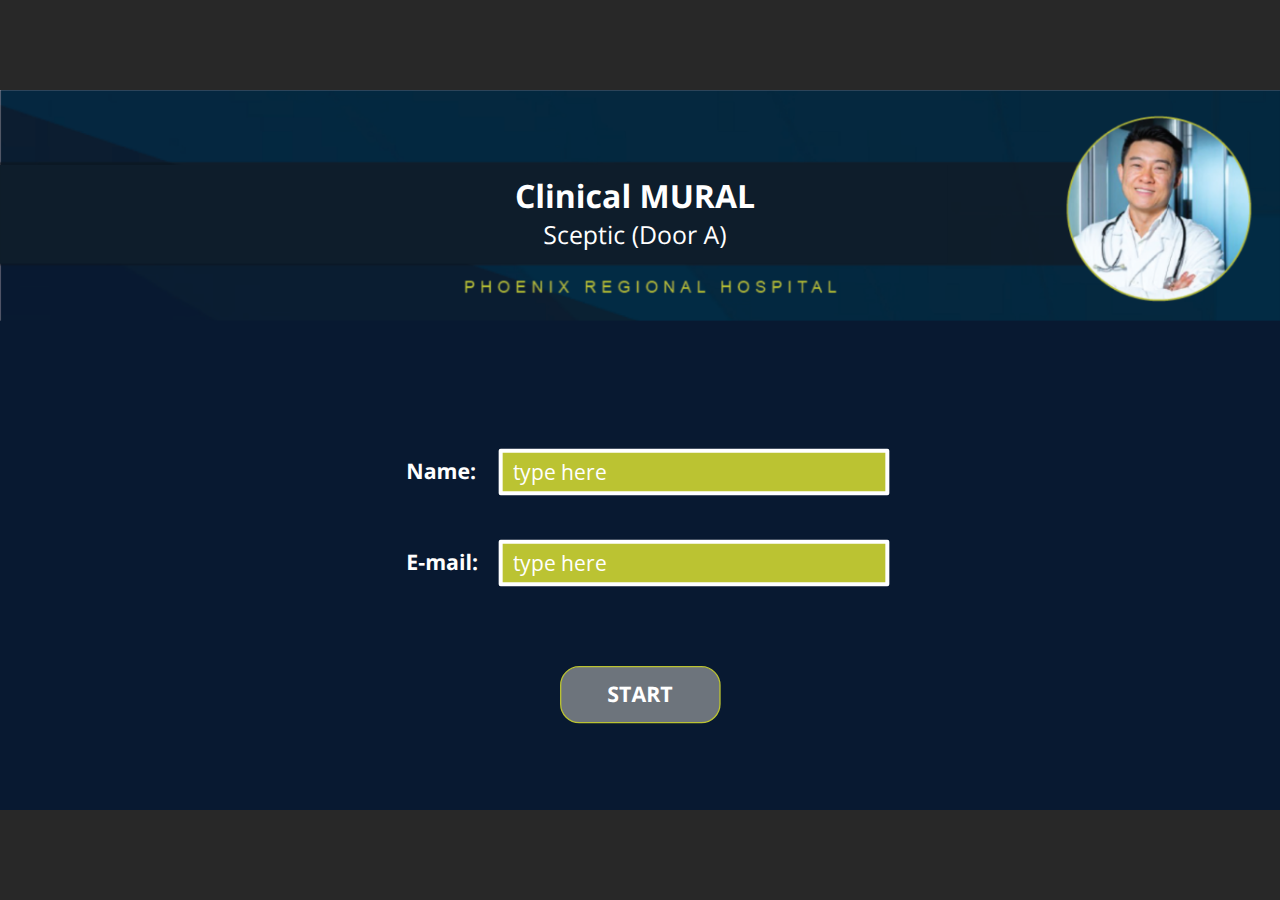
<file: index.html>
﻿<!doctype html>
<html lang="en-US">
<head>
  <meta charset="utf-8">
  <!-- Created using Storyline 360 x64 - http://www.articulate.com  -->
  <!-- version: 3.88.32574.0 -->
  <title>062724_MURAL Demo v-4_AJ</title>
  <meta http-equiv="x-ua-compatible" content="IE=edge"/>
  <meta name="viewport" content="width=device-width,initial-scale=1,user-scalable=no,shrink-to-fit=no,minimal-ui"/>
  <meta name="apple-mobile-web-app-capable" content="yes"/>
  <style>
    html, body { height: 100%; padding: 0; margin: 0 }
    #app { height: 100%; width: 100%; }
  </style>

  <script>
    window.DS = {};
    window.globals = {
      DATA_PATH_BASE: '',
      HAS_FRAME: true,
      HAS_SLIDE: true,

      lmsPresent: false,
      tinCanPresent: false,
      cmi5Present: false,
      aoSupport: false,
      scale: 'noscale',
      captureRc: false,
      browserSize: 'optimal',
      bgColor: '#282828',
      features: 'DropInBase,DropInCore,DropInInteractions,DropInMisc,DropInVectors,DropInVideo,LayerPresentAsDialog,MultipleQuizTracking,UpdatedThemeEditor',
      themeName: 'unified',
      preloaderColor: '#FFFFFF',
      suppressAnalytics: false,
      productChannel: 'stable',
      publishSource: 'storyline',
      aid: 'aid|3a5b8138-5a23-4781-ac9a-fea1a9a7d633',
      cid: '83e9d75b-f74f-431f-8069-8a3f1f2b8b1a',
      playerVersion: '3.88.32574.0',
      publishTimestamp: '2024-06-27T18:02:27.9006052Z',
      maxIosVideoElements: 10,
      connectionSettings: { message: 'You%20are%20offline.%20Trying%20to%20reconnect...', useDarkTheme: false, mode: 'disabled' },
      hasFeature: function(feature) {
        return this.features.split(',').includes(feature);
      },
      
      parseParams: function(qs) {
        if (window.globals.parsedParams != null) {
          return window.globals.parsedParams;
        }
        qs = (qs || window.location.search.substr(1)).split('+').join(' ');
        var params = {},
            tokens,
            re = /[?&]?([^=]+)=([^&]*)/g;

        while (tokens = re.exec(qs)) {
          params[decodeURIComponent(tokens[1]).trim()] =
            decodeURIComponent(tokens[2]).trim();
        }
        window.globals.parsedParams = params;
        return params;
      }

    };
  </script>
  <script>
    var isIe11 = ('ActiveXObject' in window || window.MSBlobBuilder != null)
      && window.msCrypto != null && !window.ActiveXObject;
    if (isIe11) {
      window.globals.unsupportedBrowser = true;
      document.write(atob('[base64]'));
    }
  </script>

  <script>
    if (window.globals.hasFeature('MultiLanguageSupport')) {
      
      
    }
  </script>

  
  <script>window.THREE = { };</script>
  
</head>
<body style="background: #282828" class="cs-HTML theme-unified">
  <!-- 360 -->
  <script>!function(){var e,i=/iPhone/i,o=/iPod/i,n=/iPad/i,t=/\biOS-universal(?:.+)Mac\b/i,r=/\bAndroid(?:.+)Mobile\b/i,a=/Android/i,d=/(?:SD4930UR|\bSilk(?:.+)Mobile\b)/i,p=/Silk/i,l=/Windows Phone/i,u=/\bWindows(?:.+)ARM\b/i,b=/BlackBerry/i,s=/BB10/i,c=/Opera Mini/i,f=/\b(CriOS|Chrome)(?:.+)Mobile/i,h=/Mobile(?:.+)Firefox\b/i,v=function(e){return void 0!==e&&"MacIntel"===e.platform&&"number"==typeof e.maxTouchPoints&&e.maxTouchPoints>1&&"undefined"==typeof MSStream};e=function(e){var m={userAgent:"",platform:"",maxTouchPoints:0};e||"undefined"==typeof navigator?"string"==typeof e?m.userAgent=e:e&&e.userAgent&&(m={userAgent:e.userAgent,platform:e.platform,maxTouchPoints:e.maxTouchPoints||0}):m={userAgent:navigator.userAgent,platform:navigator.platform,maxTouchPoints:navigator.maxTouchPoints||0};var g=m.userAgent,y=g.split("[FBAN");void 0!==y[1]&&(g=y[0]),void 0!==(y=g.split("Twitter"))[1]&&(g=y[0]);var A=function(e){return function(i){return i.test(e)}}(g),w={apple:{phone:A(i)&&!A(l),ipod:A(o),tablet:!A(i)&&(A(n)||v(m))&&!A(l),universal:A(t),device:(A(i)||A(o)||A(n)||A(t)||v(m))&&!A(l)},amazon:{phone:A(d),tablet:!A(d)&&A(p),device:A(d)||A(p)},android:{phone:!A(l)&&A(d)||!A(l)&&A(r),tablet:!A(l)&&!A(d)&&!A(r)&&(A(p)||A(a)),device:!A(l)&&(A(d)||A(p)||A(r)||A(a))||A(/\bokhttp\b/i)},windows:{phone:A(l),tablet:A(u),device:A(l)||A(u)},other:{blackberry:A(b),blackberry10:A(s),opera:A(c),firefox:A(h),chrome:A(f),device:A(b)||A(s)||A(c)||A(h)||A(f)},any:!1,phone:!1,tablet:!1};return w.any=w.apple.device||w.android.device||w.windows.device||w.other.device,w.phone=w.apple.phone||w.android.phone||w.windows.phone,w.tablet=w.apple.tablet||w.android.tablet||w.windows.tablet,w}(),"object"==typeof exports&&"undefined"!=typeof module?module.exports=e:"function"==typeof define&&define.amd?define((function(){return e})):this.isMobile=e}();
    window.isMobile.apple.tablet = window.isMobile.apple.tablet ||
      (navigator.platform === 'MacIntel' && navigator.maxTouchPoints > 1);
    window.isMobile.apple.device = window.isMobile.apple.device || window.isMobile.apple.tablet;
    window.isMobile.tablet = window.isMobile.tablet || window.isMobile.apple.tablet;
    window.isMobile.any = window.isMobile.any || window.isMobile.apple.tablet;
  </script>

  <div id="focus-sink" tabindex="-1"></div>

  <div id="preso"></div>
  <script>
    (function() {

      var classTypes = [ 'desktop', 'mobile', 'phone', 'tablet' ];

      var addDeviceClasses = function(prefix, testObj) {
        var curr, i;
        for (i = 0; i < classTypes.length; i++) {
          curr = classTypes[i];
          if (testObj[curr]) {
            document.body.classList.add(prefix + curr);
          }
        }
      };

      var params = window.globals.parseParams(),
          isDevicePreview = params.devicepreview === '1',
          isPhoneOverride = params.deviceType === 'phone' || (isDevicePreview && params.phone == '1'),
          isTabletOverride = (params.deviceType === 'tablet' || isDevicePreview) && !isPhoneOverride,
          isMobileOverride = isPhoneOverride || isTabletOverride;

      var deviceView = {
        desktop: !window.isMobile.any && !isMobileOverride,
        mobile: window.isMobile.any || isMobileOverride,
        phone: isPhoneOverride || (window.isMobile.phone && !isTabletOverride),
        tablet: isTabletOverride || window.isMobile.tablet
      };

      window.globals.deviceView = deviceView;
      window.isMobile.desktop = !window.isMobile.any;
      window.isMobile.mobile = window.isMobile.any;

      addDeviceClasses('view-', deviceView);

    })();
  </script>
  
  <script src='story_content/triggers.js' type=text/javascript></script>
<script src='story_content/user.js' type=text/javascript></script>
  <div class="slide-loader"></div>

  <script>
    var doc = document, loader = doc.body.querySelector('.slide-loader'); [ 1, 2, 3 ].forEach(function(n) { var d = doc.createElement('div'); d.style.backgroundColor = window.globals.preloaderColor; d.classList.add('mobile-loader-dot'); d.classList.add('dot' + n); loader.appendChild(d); });
  </script>

  <div class="mobile-load-title-overlay" style="display: none">
    <div class="mobile-load-title">062724_MURAL Demo v-4_AJ</div>
  </div>

  <div class="mobile-chrome-warning"></div>

  
<style>
  .warn-connection-dialog {
    display: none;
    background: transparent;
    pointer-events: all;
    position: fixed;
    left: 0;
    top: 0;
    width: 100%;
    height: 100%;
    z-index: 999;
  }

  .warn-connection-content {
    pointer-events: all;
    border-radius: 4px;
    background: white;
    border: 1px solid #E7E7E7;
    color: #333333;
    box-shadow: 0 2px 4px rgba(0, 0, 0, 0.25);
    transition: all 150ms ease-out;
    position: absolute;
    white-space: nowrap;
  }

  .view-phone.is-landscape .warn-connection-content {
    left: 23px;
    bottom: 23px;
  }

  .view-tablet.is-landscape .warn-connection-content {
    left: 50%;
    top: 20px;
    transform: translateX(-50%);
  }

  .view-mobile.is-portrait .warn-connection-content {
    transform: translate(-50%, calc(-100% - 15px));
  }

  .warn-connection-content p {
    display: inline-block;
    margin: 0 8px 0 0;
    line-height: 33px;
    font-size: 11px;
  }

  .warn-connection-content svg {
    position: relative;
    vertical-align: middle;
    margin: 0 2px 2px 8px;
  }

  .view-desktop .warn-connection-content {
    left: 1.5em;
    bottom: 1.5em;
  }

  .view-desktop .warn-connection-content p {
    font-size: 1.1em;
  }

  .is-offline .warn-connection-dialog {
    display: block;
  }

  .is-offline .cs-panel * {
    pointer-events: none !important;
  }

  .is-offline .cs-panel {
    pointer-events: all !important;
  }

  .is-offline #nav-controls * {
    pointer-events: none !important;
  }

  .is-offline #nav-controls {
    pointer-events: all !important;
  }
</style>

<div class="warn-connection-dialog" role="alertdialog" aria-modal="true" tabindex="0" aria-labelledby="warn-connection-message">
  <div class="warn-connection-content">
    <svg width="17" height="15" viewBox="0 0 17 15" xmlns="http://www.w3.org/2000/svg">
      <path fill="#8F0000" stroke="white" d="M16.07,12.98 L15.88,12.23 L9.51,1.21 C8.97,0.26,7.6,0.26,7.06,1.21 L0.69,12.23 C0.15,13.16,0.81,14.36,1.91,14.36 H14.65 C15.47,14.36,16.05,13.7,16.07,12.98 Z"/>
      <path fill="white" stroke="white" d="M8.58,5.5 C8.35,5.28,8.5,5.35,8.21,5.32 C8.09,5.35,7.97,5.49,7.96,5.67 C7.97,5.79,7.98,5.92,7.98,6.04 L7.98,6.04 C7.99,6.17,8,6.31,8.01,6.43 L8.01,6.44 C8.03,6.92,8.06,7.41,8.09,7.9 L8.09,7.9 C8.12,8.39,8.14,8.88,8.17,9.37 C8.17,9.39,8.18,9.42,8.2,9.44 C8.23,9.46,8.25,9.47,8.28,9.47 C8.31,9.47,8.34,9.46,8.35,9.44 C8.37,9.43,8.38,9.4,8.39,9.35 L8.39,9.34 C8.39,9.24,8.4,9.15,8.4,9.05 L8.4,9.05 C8.41,8.96,8.41,8.86,8.42,8.75 C8.43,8.44,8.45,8.12,8.47,7.81 L8.47,7.81 C8.49,7.49,8.51,7.18,8.53,6.87 C8.55,6.46,8.56,6.05,8.59,5.64 L8.6,5.62 C8.6,5.57,8.59,5.53,8.58,5.5 L8.21,5.32 Z"/>
      <circle fill="white" stroke="white" cx="8.3" cy="11.35" r="0.3"/>
    </svg>
    <p id="warn-connection-message">You are offline. Trying to reconnect...</p>
  </div>
</div>

<script>
  (function() {
    window.DS.connection = {
      warningShown: false,
      assets: {},
      loadingAssetGroup: false,
      retryDelay: 500
    };

    var connectionSettings = window.globals.connectionSettings || {};

    var useConnectionMessages = window.AbortController != null &&
      window.location.protocol != 'file:' &&
      connectionSettings.mode === 'normal';

    window.DS.connection.useConnectionMessages = useConnectionMessages;

    var assetCount = 0;
    var checkLoadedId;


    if (useConnectionMessages && connectionSettings != null) {
      var contentEl = document.querySelector('.warn-connection-content');
      var messageEl = contentEl.querySelector('p');

      if (connectionSettings.useDarkTheme) {
        contentEl.style.borderColor = '#BABBBA';
        contentEl.style.backgroundColor = '#282828';
        contentEl.style.color = '#FFFFFF';
      }

      if (connectionSettings.message != null) {
        messageEl.textContent = window.decodeURIComponent(connectionSettings.message);
      }
    }

    function checkAssetsReady() {
      for (var i in DS.connection.assets) {
        if (!DS.connection.assets[i].success) {
          return false;
        }
      }
      return true;
    }

    function stopAssetGroup() {
      if (!useConnectionMessages) { return; }

      assetCount = 0;

      DS.connection.oldAssetGroup = DS.connection.assets;
      DS.connection.assets = {};
      DS.connection.loadingAssetGroup = false;
      clearInterval(checkLoadedId);
    }

    function startAssetGroup() {
      if (!useConnectionMessages) { return; }
      var ticks = 0;
      clearInterval(checkLoadedId);
      checkLoadedId = setInterval(function() {
        var loaded = 0;
        if (assetCount === 0 && loaded === 0) {
          clearInterval(checkLoadedId);
          return;
        }

        for (var i in DS.connection.assets) {
          if (DS.connection.assets[i].success) {
            loaded++;
          }
        }

        if (assetCount === loaded && checkAssetsReady()) {
          for (var i in DS.connection.assets) {
            if (DS.connection.assets[i].action) {
              DS.connection.assets[i].action();
            }
          }
          hideWarning();
          stopAssetGroup();
        }
      }, 100)
    }

    function requiredAsset(url, action, retry, type) {
      if (!useConnectionMessages) { return; }
      if (DS.connection.assets[url]) { return; }

      DS.connection.assets[url] = {
        success: false, action: action, retry: retry, type: type
      };
      assetCount = Object.keys(DS.connection.assets).length;
      if (!DS.connection.loadingAssetGroup) {
        startAssetGroup();
      }
      DS.connection.loadingAssetGroup = true;
    }

    function assetLoaded(url) {
      if (!useConnectionMessages) { return; }
      if (DS.connection.assets[url]) {
        DS.connection.assets[url].success = true;
      }
    }

    function assetFailed(url) {
      if (!useConnectionMessages) { return; }
      if (!DS.connection.assets[url]) {
        if (/\.js$/.test(url) && url.indexOf('transcripts') === -1) {
          setTimeout(function() {
            if (DS.connection.lastSlideLoaded != null) {
              DS.connection.lastSlideLoaded();
            }
          }, DS.connection.retryDelay);
        }
        return;
      }
      if (!DS.connection.warningShown) { showWarning(); }
      if (DS.connection.assets[url].retry) {
        setTimeout(function() {
          if (!DS.connection.assets[url].success) {
            DS.connection.assets[url].retry()
          }
        }, DS.connection.retryDelay);
      }
    }

    function hideWarning() {
      document.body.classList.remove('is-offline');
      DS.connection.warningShown = false;
      enableKeys();
    }
    DS.connection.hideWarning = hideWarning

    function showWarning(btn) {
      document.body.classList.add('is-offline')
      DS.connection.warningShown = true;
      updateWarningPosition();
      disableKeys();
    }

    function updateWarningPosition() {
      if (!DS.connection.warningShown) {
        return;
      }

      var isPortrait = document.body.classList.contains('is-portrait');
      var isMobile = document.body.classList.contains('view-mobile');
      var warningEl = document.querySelector('.warn-connection-content');

      if (isPortrait && isMobile) {
        var slide = document.querySelector('.primary-slide');
        var slideRect = slide != null
          ? slide.getBoundingClientRect()
          : { top: window.innerHeight, left: 0, width: window.innerWidth };

        warningEl.style.top = `${slideRect.top}px`
        warningEl.style.left = `${slideRect.left + slideRect.width / 2}px`
      } else {
        warningEl.style.top = null;
        warningEl.style.left = null;
      }

      window.requestAnimationFrame(updateWarningPosition);
    }

    function onDisableKeyDown(e) {
      e.preventDefault();
      e.stopImmediatePropagation();
    }

    function onDisableKeyUp(e) {
      e.preventDefault();
      e.stopImmediatePropagation();
    }

    var accStyle = document.createElement('style');
    var warnDialogEl = document.querySelector('.warn-connection-dialog');

    function disableKeys() {
      if (DS.views && DS.views.nsStack && DS.views.nsStack.length === 1) {
        DS.views.nsStack[0].tabReachable = false
        DS.views.nsStack[0].updateTabIndex(true, true);
      }

      accStyle.innerHTML = '.acc-shadow-dom { display: none; }';
      document.body.appendChild(accStyle);

      warnDialogEl.parentNode.append(warnDialogEl);
      warnDialogEl.focus();
    }

    function enableKeys() {
      accStyle.remove();
      if (DS.views && DS.views.nsStack && DS.views.nsStack.length === 1 && DS.views.nsStack[0].name === '_frame') {
        DS.views.nsStack[0].tabReachable = true;
        DS.views.nsStack[0].updateTabIndex();
      }
    }

    // these will all be noops if the feature flag isn't set in
    // the data and `window.globals.features`
    DS.connection.requiredAsset = requiredAsset;
    DS.connection.assetLoaded = assetLoaded;
    DS.connection.assetFailed = assetFailed;
    DS.connection.stopAssetGroup = stopAssetGroup;
    DS.connection.startAssetGroup = startAssetGroup;
  })();
</script>


  <script>
    
    if (window.autoSpider && window.vInterfaceObject) {
      document.querySelector('.mobile-load-title-overlay').style.display = 'none';
    }
  </script>

  

  <link rel="stylesheet" href="html5/data/css/output.min.css" data-noprefix/>
</body>
<script src="html5/lib/scripts/bootstrapper.min.js"></script>
</html>
</file>
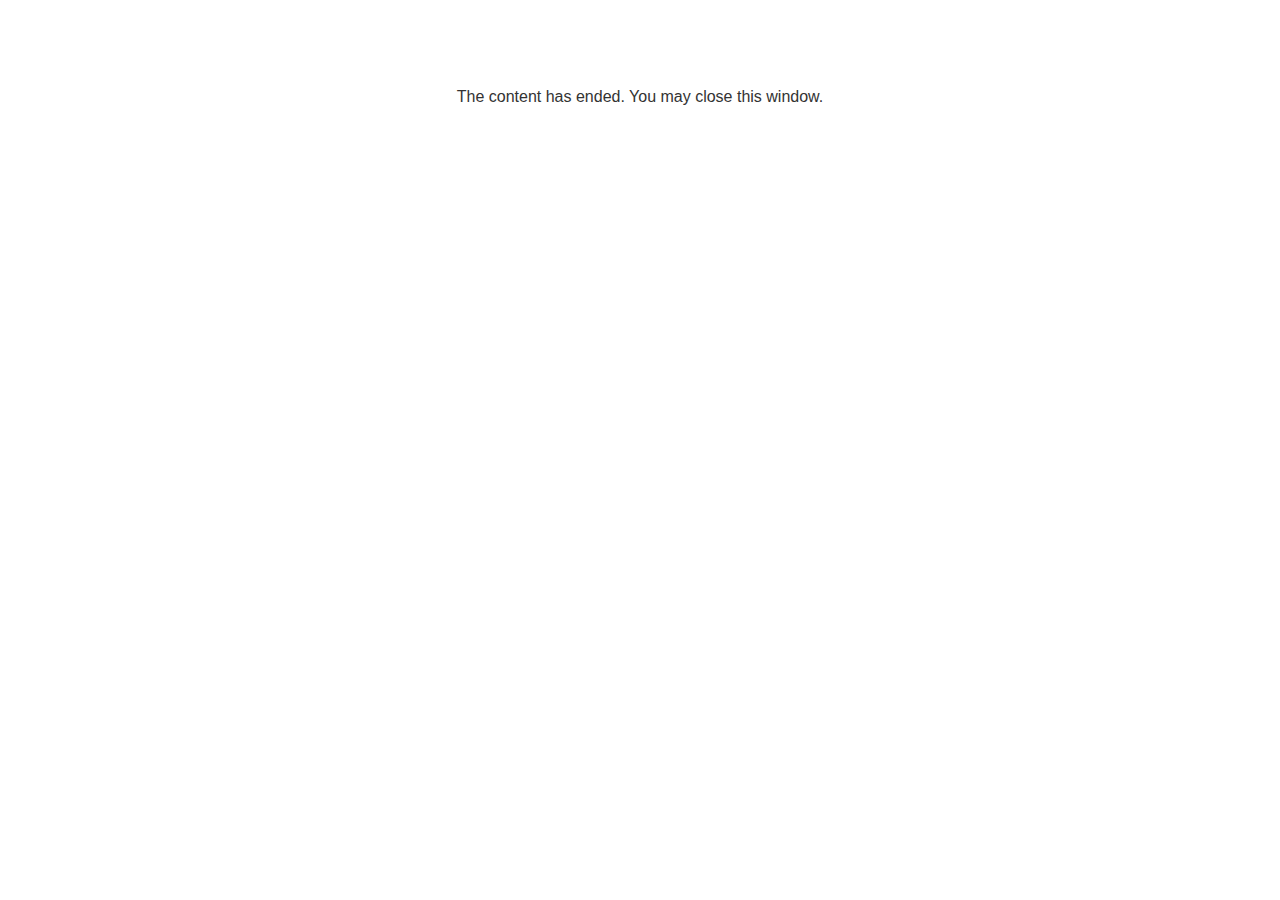
<file: lms/goodbye.html>
<!doctype html>
<html>
<body style="background-color: #ffffff;">

<p role="alert" style="color: #333333;font-family: Lato, articulate, tahoma, arial;font-size: medium;text-align: center;">
<br><br><br><br>
The content has ended. You may close this window.
</p>

</body>
</html>
</file>
<file: html5/data/css/output.min.css>
@font-face {
  font-family: 'LatoBold Charset1_ BoldA0D6FD33';
  src: url('[data-uri]');
  font-style: normal;
  font-weight: normal;
}
@font-face {
  font-family: 'Lato Charset1_ 6TiRJaQI5A08A2B1';
  src: url('[data-uri]');
  font-style: normal;
  font-weight: normal;
}
@font-face {
  font-family: 'Open SansBold CharsBold2A167593';
  src: url('[data-uri]');
  font-style: normal;
  font-weight: normal;
}
@font-face {
  font-family: 'Open Sans Charset1_ 6hg0ACC4163';
  src: url('[data-uri]');
  font-style: normal;
  font-weight: normal;
}
@font-face {
  font-family: 'Bahnschrift Charset1_ 6EBD7C7CC';
  src: url('[data-uri]');
  font-style: normal;
  font-weight: normal;
}
@font-face {
  font-family: 'Open Sans Charset0_v9TY33EDE6F2';
  src: url('[data-uri]');
  font-style: normal;
  font-weight: normal;
}
@font-face {
  font-family: 'Open SansBold CharsBoldE47A47C6';
  src: url('[data-uri]');
  font-style: normal;
  font-weight: normal;
}
.cs-HTML {
  background: rgba(40, 40, 40, 1);
}
.cs-pxabnsnfns00001100101 .cs-infopanel  {
  box-shadow: 0 1px 0 rgba(0, 0, 0, 0);
  background: rgba(255, 255, 255, 1);
}
.cs-pxabnsnfns00001100101 .cs-infopanel .cs-link {
  color: rgba(186, 187, 186, 1);
}
.cs-pxabnsnfns00001100101 .cs-infopanel .cs-link:hover {
  color: rgba(255, 255, 255, 1);
}
.cs-pxabnsnfns00001100101 .cs-infopanel .cs-name {
  color: rgba(68, 68, 68, 1);
}
.cs-pxabnsnfns00001100101 .cs-infopanel .cs-title {
  color: rgba(153, 153, 153, 1);
}
.cs-pxabnsnfns00001100101 .cs-infopanelpopup  {
  box-shadow: 0 1px 0 rgba(0, 0, 0, 0);
  background: rgba(0, 0, 0, 0);
}
.cs-pxabnsnfns00001100101 .cs-infopanelpopup .cs-link {
  color: rgba(255, 0, 0, 1);
}
.cs-pxabnsnfns00001100101 .cs-infopanelpopup .cs-link:hover {
  color: rgba(255, 255, 255, 1);
}
.cs-pxabnsnfns00001100101 .cs-infopanelpopup .cs-name {
  color: rgba(255, 255, 255, 1);
}
.cs-pxabnsnfns00001100101 .cs-infopanelpopup .cs-bio {
  color: rgba(186, 187, 186, 1);
}
.cs-pxabnsnfns00001100101 .cs-timer  {
  color: rgba(186, 187, 186, 1);
}
.cs-pxabnsnfns00001100101 .cs-duration stop:first-child {
  stop-color: rgba(60, 60, 60, 1);
}
.cs-pxabnsnfns00001100101 .cs-duration stop:last-child {
  stop-color: rgba(60, 60, 60, 1);
}
.cs-pxabnsnfns00001100101 .cs-elapsed stop:first-child {
  stop-color: rgba(254, 227, 71, 1);
}
.cs-pxabnsnfns00001100101 .cs-elapsed stop:last-child {
  stop-color: rgba(254, 227, 71, 1);
}
.cs-pxabnsnfns00001100101 .cs-timer .cs-pie .cs-innerstroke {
  stroke: rgba(199, 199, 199, 1);
}
.cs-pxabnsnfns00001100101 .cs-timer .cs-pie .cs-innerborder {
  stroke: rgba(255, 255, 255, 1);
}
.cs-pxabnsnfns00001100101 .cs-window  {
  box-shadow: 0 8px 5px rgba(0, 0, 0, 0.2);
  border-color: rgba(49, 99, 0, 0);
  background: rgba(33, 33, 33, 1);
  color: rgba(248, 248, 248, 1);
}
.cs-pxabnsnfns00001100101 .cs-window .cs-diva {
  border-color: rgba(78, 78, 78, 1);
}
.cs-pxabnsnfns00001100101 .cs-window .cs-divb {
  border-color: rgba(78, 78, 78, 0);
}
.cs-pxabnsnfns00001100101 .cs-editor .cs-editor-slide {
  color: rgba(226, 226, 226, 1);
}
.cs-pxabnsnfns00001100101 .cs-editor .cs-editor-html {
  color: rgba(186, 187, 186, 1);
}
.cs-pxabnsnfns00001100101 .cs-editor .cs-editor-button {
  text-shadow: 0 1px 0 rgba(0, 0, 0, 0);
  color: rgba(255, 255, 255, 1);
  border-color: rgba(211, 211, 211, 1);
  background: rgba(34, 34, 34, 1);
}
.cs-pxabnsnfns00001100101 .cs-editor .cs-editor-button:hover {
  background: rgba(68, 68, 68, 1);
}
.cs-pxabnsnfns00001100101 .cs-editor .cs-editor-button:active {
  background: rgba(68, 68, 68, 1);
}
.cs-pxabnsnfns00001100101 .cs-listitem  {
  color: rgba(186, 187, 186, 1);
  border-color: none;
  border: 1px solid transparent;
}
.cs-pxabnsnfns00001100101 .cs-listitem:hover {
  background: rgba(255, 255, 255, 0.06);
  border-color: rgba(108, 108, 108, 1) !important;
  border-width: 1px;
  border-radius: 2px;
  border-style: solid;
  box-sizing: border-box;
}
.cs-pxabnsnfns00001100101 .cs-listitem.hover {
  background: rgba(255, 255, 255, 0.06);
  border-color: rgba(108, 108, 108, 1) !important;
  border-width: 1px;
  border-radius: 2px;
  border-style: solid;
  box-sizing: border-box;
}
.cs-pxabnsnfns00001100101 .cs-glossary  {
  color: rgba(186, 187, 186, 1);
}
.cs-pxabnsnfns00001100101 .cs-glossary .cs-scrolling-panel {
  background: rgba(0, 0, 0, 0);
}
.cs-pxabnsnfns00001100101 .cs-glossary .cs-term.cs-selected .cs-choice-list-trigger {
  color: rgba(255, 255, 255, 1);
  background: rgba(255, 255, 255, 1);
}
.cs-pxabnsnfns00001100101 .cs-glossary .cs-term.cs-selected .cs-choice-list-trigger:focus {
  color: rgba(255, 255, 255, 1);
  background: rgba(255, 255, 255, 1);
}
.cs-pxabnsnfns00001100101 .cs-glossary .cs-term:hover .cs-choice-list-trigger {
  background: rgba(186, 187, 186, 1);
}
.cs-pxabnsnfns00001100101 .cs-glossary .cs-term.hover .cs-choice-list-trigger {
  background: rgba(186, 187, 186, 1);
}
.cs-pxabnsnfns00001100101 .cs-glossary .cs-term .cs-choice-list-trigger:focus {
  background: rgba(186, 187, 186, 1);
}
.cs-pxabnsnfns00001100101 .cs-glossary .cs-diva {
  border-color: rgba(0, 0, 0, 0);
}
.cs-pxabnsnfns00001100101 .cs-glossary .cs-divb {
  border-color: rgba(0, 0, 0, 0);
}
.cs-pxabnsnfns00001100101 .cs-glossary .cs-divc {
  border-color: rgba(0, 0, 0, 0);
}
.cs-pxabnsnfns00001100101 .cs-glossary .cs-heading {
  color: rgba(248, 248, 248, 1);
  font-weight: 700;
}
.note-content p span {
  color: rgba(186, 187, 186, 1);
  line-height: 1.4em;
  font-size: 103.769%;
}
.cs-pxabnsnfns00001100101 .cs-resource .cs-separator {
  border-color: rgba(0, 0, 0, 0);
}
.cs-pxabnsnfns00001100101 .cs-outline  {
  color: rgba(45, 45, 45, 1);
}
.cs-pxabnsnfns00001100101 .cs-outline .cs-diva {
  border-color: rgba(0, 0, 0, 0);
}
.cs-pxabnsnfns00001100101 .cs-outline .cs-divb {
  border-color: rgba(0, 0, 0, 0);
}
.cs-pxabnsnfns00001100101 .cs-outline .cs-divc {
  border-color: rgba(0, 0, 0, 0);
}
.cs-pxabnsnfns00001100101 .cs-outline .cs-search-filter:hover {
  color: rgba(0, 0, 0, 0);
}
.cs-pxabnsnfns00001100101 .cs-outline .cs-search-filter.hover {
  color: rgba(0, 0, 0, 0);
}
.cs-pxabnsnfns00001100101 .cs-transcript  {
  color: rgba(255, 255, 255, 1);
}
.cs-pxabnsnfns00001100101 .cs-transcript .cs-div {
  border-color: rgba(0, 0, 0, 0);
}
.cs-pxabnsnfns00001100101 .cs-tabs:not(.topmenu-item) {
  color: rgba(248, 248, 248, 1);
}
.cs-pxabnsnfns00001100101 .cs-tabs .cs-inner-button:not(.topmenu-item) {
  text-shadow: 0 1px 0 rgba(0, 0, 0, 0);
}
.cs-pxabnsnfns00001100101 .cs-tabs:hover:not(.topmenu-item) {
  color: rgba(248, 248, 248, 1);
}
.cs-pxabnsnfns00001100101 .cs-tabs.cs-selected {
  background: rgba(0, 0, 0, 0);
  color: rgba(248, 248, 248, 1);
}
.cs-pxabnsnfns00001100101 .cs-seekcontrol  {
  background: rgba(0, 0, 0, 0);
  border-color: rgba(0, 0, 0, 0);
}
.cs-pxabnsnfns00001100101 .cs-seekcontrol .cs-button:hover .cs-icon {
  fill: rgba(255, 255, 255, 1);
}
.cs-pxabnsnfns00001100101 .cs-seekcontrol .cs-button.hover .cs-icon {
  fill: rgba(255, 255, 255, 1);
}
.cs-pxabnsnfns00001100101 .cs-seekcontrol .cs-button .cs-icon-shadow {
  fill: rgba(0, 0, 0, 0);
}
.cs-pxabnsnfns00001100101 .cs-seekcontrol .cs-button .cs-icon {
  fill: rgba(180, 180, 180, 1);
}
.cs-pxabnsnfns00001100101 .cs-seekcontrol .cs-seek .cs-fill {
  background: rgba(255, 255, 255, 0.6);
}
.cs-pxabnsnfns00001100101 .cs-seekcontrol .cs-seek {
  background: rgba(108, 108, 108, 1);
  border-color: rgba(0, 0, 0, 0);
}
.cs-pxabnsnfns00001100101 .cs-searchinput .cs-input {
  color: rgba(186, 187, 186, 1);
  border-color: rgba(0, 0, 0, 0);
  background: rgba(255, 255, 255, 0.06);
}
.cs-pxabnsnfns00001100101 .cs-searchinput .cs-input:focus {
  color: rgba(248, 248, 248, 1);
  background: rgba(41, 41, 41, 1);
}
.cs-pxabnsnfns00001100101 .cs-searchinput .cs-input:hover {
  box-shadow: inset 0 0 1px 0 rgba(69, 126, 19, 0);
}
.cs-pxabnsnfns00001100101 .cs-searchinput .cs-input.hover {
  box-shadow: inset 0 0 1px 0 rgba(69, 126, 19, 0);
}
.cs-pxabnsnfns00001100101 .cs-searchinput .cs-button .cs-icon {
  fill: rgba(186, 187, 186, 1);
}
.cs-pxabnsnfns00001100101 .cs-searchinput .cs-button:hover {
  fill: rgba(63, 133, 0, 1);
}
.cs-pxabnsnfns00001100101 .cs-searchinput .cs-button.hover {
  fill: rgba(63, 133, 0, 1);
}
.cs-pxabnsnfns00001100101 .cs-menu  {
  box-shadow: 0 1px 0 rgba(0, 0, 0, 0);
  background: rgba(33, 33, 33, 1);
}
.cs-pxabnsnfns00001100101 .cs-topmenu-item.active .cs-tab {
  background: rgba(33, 33, 33, 1);
}
.cs-pxabnsnfns00001100101 .cs-logo  {
  box-shadow: 0 1px 0 rgba(37, 75, 0, 1);
  background: rgba(255, 255, 255, 0);
}
.cs-pxabnsnfns00001100101 .cs-checkbox  {
  color: rgba(255, 255, 255, 1);
}
.cs-pxabnsnfns00001100101 .cs-checkbox:hover {
  border-color: rgba(175, 221, 130, 1);
}
.cs-pxabnsnfns00001100101 .cs-checkbox.hover {
  border-color: rgba(175, 221, 130, 1);
}
.cs-pxabnsnfns00001100101 .cs-checkbox .cs-box {
  color: rgba(255, 255, 255, 1);
  border-color: rgba(42, 83, 0, 1);
}
.cs-pxabnsnfns00001100101 .cs-checkbox .cs-box:checked::after {
  color: rgba(43, 196, 0, 1);
}
.cs-pxabnsnfns00001100101 .cs-button  {
  text-shadow: 0 1px 0 rgba(0, 0, 0, 0);
  color: rgba(186, 187, 186, 1);
  border-color: rgba(0, 0, 0, 0);
  background: rgba(0, 0, 0, 0);
  box-shadow: 0 1px 0 rgba(0, 0, 0, 0);
}
.cs-pxabnsnfns00001100101 .cs-button .cs-icon {
  fill: rgba(186, 187, 186, 1);
}
.cs-pxabnsnfns00001100101 .cs-button .cs-icon-shadow {
  fill: rgba(0, 0, 0, 0);
}
.cs-pxabnsnfns00001100101 .cs-button:hover {
  background: rgba(248, 248, 248, 1);
}
.cs-pxabnsnfns00001100101 .cs-button.hover {
  background: rgba(248, 248, 248, 1);
}
.cs-pxabnsnfns00001100101 .cs-button:active {
  background: rgba(0, 0, 0, 0);
}
.cs-pxabnsnfns00001100101 .cs-button.cs-disabled:hover {
  background: rgba(0, 0, 0, 0);
}
.cs-pxabnsnfns00001100101 .cs-button.cs-disabled.hover {
  background: rgba(0, 0, 0, 0);
}
.cs-pxabnsnfns00001100101 .cs-button.cs-disabled:active {
  background: rgba(0, 0, 0, 0);
}
.cs-pxabnsnfns00001100101 .cs-button.cs-volume:hover {
  background: rgba(0, 0, 0, 0);
}
.cs-pxabnsnfns00001100101 .cs-button.cs-volume.hover {
  background: rgba(0, 0, 0, 0);
}
.cs-pxabnsnfns00001100101 .cs-button.cs-volume:active {
  background: rgba(0, 0, 0, 0);
}
.cs-pxabnsnfns00001100101.cs-base  {
  color: rgba(186, 187, 186, 1);
  border-color: rgba(40, 40, 40, 1);
  background: rgba(40, 40, 40, 1);
}
.cs-pxabnsnfns00001100101.cs-base .cs-separator .cs-diva {
  background: rgba(69, 69, 69, 1);
}
.cs-pxabnsnfns00001100101.cs-base .cs-separator .cs-divb {
  background: rgba(0, 0, 0, 0);
}
.cs-pxabnsnfns00001100101.cs-base .cs-topmenu-item.active .cs-tab {
  border-color: rgba(69, 69, 69, 1);
}
.cs-pxabnsnfns00001100101.cs-base .cs-topmenu-item.active .cs-panel {
  border-color: rgba(69, 69, 69, 1);
}
.cs-pxabnsnfns00001100101.cs-base .cs-left {
  background: rgba(33, 33, 33, 1);
}
.cs-pxabnsnfns00001100101.cs-base .cs-area-primary .cs-slide-container {
  background: rgba(40, 40, 40, 1);
}
.cs-pxabnsnfns00001100101.cs-base.cs-custom-theme .cs-brandhighlight-bg {
  background: rgba(79, 189, 244, 1) !important;
}
.cs-pxabnsnfns00001100101.cs-base.cs-custom-theme .cs-brandhighlight-secondary-bg {
  background: rgba(255, 255, 255, 1) !important;
}
.cs-pxabnsnfns00001100101.cs-base.cs-custom-theme .cs-brandhighlight-border {
  border-color: rgba(79, 189, 244, 1) !important;
}
.cs-pxabnsnfns00001100101.cs-base.cs-custom-theme .cs-brandhighlight-text {
  color: rgba(79, 189, 244, 1) !important;
}
.cs-pxabnsnfns00001100101.cs-base.cs-custom-theme .cs-brandhighlight-fill {
  fill: rgba(79, 189, 244, 1) !important;
}
.cs-pxabnsnfns00001100101.cs-base.cs-custom-theme .cs-listitem.cs-selected {
  background-color: rgba(255, 255, 255, 0.06) !important;
}
.cs-pxabnsnfns00001100101 .cs-volume::-moz-range-thumb {
  border-color: rgba(43, 85, 0, 1);
  box-shadow: inset 0 0 1px 0 rgba(43, 85, 0, 1);
  background: rgba(255, 255, 255, 1);
}
.cs-pxabnsnfns00001100101 .cs-volume::-ms-thumb {
  border-color: rgba(43, 85, 0, 1);
  box-shadow: inset 0 0 1px 0 rgba(43, 85, 0, 1);
  background: rgba(255, 255, 255, 1);
}
.cs-pxabnsnfns00001100101 .cs-volume::-webkit-slider-thumb {
  border-color: rgba(43, 85, 0, 1);
  box-shadow: inset 0 0 1px 0 rgba(43, 85, 0, 1);
  background: rgba(255, 255, 255, 1);
}
.cs-pxabnsnfns00001100101 .cs-volume::-moz-range-track {
  border-color: rgba(66, 140, 1, 1);
  background: rgba(108, 108, 108, 1);
}
.cs-pxabnsnfns00001100101 .cs-volume::-ms-track {
  border-color: rgba(66, 140, 1, 1);
  background: rgba(108, 108, 108, 1);
}
.cs-pxabnsnfns00001100101 .cs-volume::-webkit-slider-runnable-track {
  border-color: rgba(66, 140, 1, 1);
  background: rgba(108, 108, 108, 1);
}
body.show-focus .tab-focus-box {
  box-shadow: 0 0 0 1px rgba(255, 255, 0, 1), 0 0 0 3px rgba(0, 32, 96, 1), 0 0 5px 5px rgba(255, 255, 0, 1);
  border-color: transparent;
  outline: 2px transparent solid;
}
.skipnav {
  box-shadow: 0 0 0 1px rgba(255, 255, 0, 1), 0 0 0 3px rgba(0, 32, 96, 1), 0 0 5px 5px rgba(255, 255, 0, 1);
  border-color: transparent;
  outline: 2px transparent solid;
}
.cs-pxabnsnfns00001100101 .cs-listitem:hover {
  color: none;
}
.cs-pxabnsnfns00001100101 .cs-listitem.hover {
  color: none;
}
.cs-pxabnsnfns00001100101 .cs-listitem.cs-viewed {
  color: #BABBBA;
}
.cs-pxabnsnfns00001100101 .cs-listitem {
  color: #BABBBA;
}
.cs-pxabnsnfns00001100101 .cs-listitem:hover .cs-icon-carrot * {
  fill: none;
}
.cs-pxabnsnfns00001100101 .cs-listitem.hover .cs-icon-carrot * {
  fill: none;
}
.cs-pxabnsnfns00001100101 .cs-listitem .cs-icon-carrot {
  color: none;
  top: calc(3px);
}
.cs-pxabnsnfns00001100101 .cs-listitem .cs-icon-carrot .cs-shadow {
  color: #F8F8F8;
}
.cs-pxabnsnfns00001100101 .item-collapsible .is-scene {
  color: #F8F8F8 !important;
  font-weight: 700;
}
.cs-pxabnsnfns00001100101 .is-scene .cs-icon-carrot * {
  color: #F8F8F8 !important;
  font-weight: 700;
}
.cs-pxabnsnfns00001100101 .is-scene:not(.outline-links-collapse) > a {
  color: #F8F8F8;
}
.cs-pxabnsnfns00001100101 .is-scene:not(.outline-links-collapse) .cs-icon-carrot * {
  fill: none !important;
  color: #F8F8F8 !important;
}
.cs-pxabnsnfns00001100101 .tabs, .cs-pxabnsnfns00001100101 .cs-logo {
  border-bottom: 1px solid rgba(108, 108, 108, 1);
}
.cs-pxabnsnfns00001100101 .area-secondary-wrapper:after {
  background-image: url('[data-uri]');
  background-size: 100%;
}
.cs-pxabnsnfns00001100101 .panel-footer {
  background: #212121;
}
.cs-pxabnsnfns00001100101 #outline-search {
  background: rgba(255, 255, 255, 0.06);
  border-color: rgba(108, 108, 108, 1);
  border-width: 1px;
  border-style: solid;
}
.cs-pxabnsnfns00001100101 .topmenu-panel #outline-search {
  background: #545454;
}
.cs-pxabnsnfns00001100101 .search-icon circle, .cs-pxabnsnfns00001100101 .search-icon path {
  stroke: #BABBBA;
}
.cs-pxabnsnfns00001100101 #outline-search input[type   =search] {
  color: #F8F8F8;
}
.cs-pxabnsnfns00001100101 #outline-search ::-webkit-input-placeholder {
  color: #BABBBA !important;
}
.cs-pxabnsnfns00001100101 #outline-search :-ms-input-placeholder {
  color: #BABBBA !important;
}
.cs-pxabnsnfns00001100101 #outline-search ::-moz-placeholder {
  color: #BABBBA !important;
  opacity: 1;
}
.cs-pxabnsnfns00001100101 .cs-topmenu-item.active, body:not(.is-touchable-tablet) .cs-pxabnsnfns00001100101 .cs-topmenu-item:hover {
  color: #F8F8F8;
}
.cs-pxabnsnfns00001100101 .cs-topmenu-item.button-tapped {
  color: #F8F8F8;
}
.cs-pxabnsnfns00001100101 .cs-topmenu-item.active .cs-tab, .cs-pxabnsnfns00001100101 .cs-topmenu-item .cs-tab {
  background: transparent !important;
  border: none !important;
}
.cs-pxabnsnfns00001100101 .top-tabs-drop-icon div {
  background: #BABBBA;
}
.cs-pxabnsnfns00001100101 .cs-panel.topmenu-panel .panel-content, .cs-pxabnsnfns00001100101 .top-tabs-drop {
  background: #212121;
}
.cs-pxabnsnfns00001100101 .cs-topmenu-item.active .cs-panel {
  background: #212121;
}
.cs-pxabnsnfns00001100101 .cs-menu.topmenu-panel, .cs-pxabnsnfns00001100101 .top-tabs-drop {
  border: 1px solid rgba(69, 69, 69, 1) !important;
  border-radius: 3px;
}
.cs-pxabnsnfns00001100101 .resources .resources-list a:hover {
  background: rgba(255, 255, 255, 0.06);
}
body:not(.is-touchable-tablet) .cs-pxabnsnfns00001100101 .resources .resources-list a:hover {
  background: rgba(255, 255, 255, 0.06);
}
.cs-pxabnsnfns00001100101 .resources .resources-list a.hover {
  background: rgba(255, 255, 255, 0.06);
}
body:not(.is-touchable-tablet) .cs-pxabnsnfns00001100101 .resources .resources-list a.hover {
  background: rgba(255, 255, 255, 0.06);
}
.cs-pxabnsnfns00001100101 .resources .resources-list a.button-tapped {
  background: rgba(255, 255, 255, 0.06);
}
.cs-pxabnsnfns00001100101 .cs-icon path, .cs-pxabnsnfns00001100101 .cs-icon rect, .cs-pxabnsnfns00001100101 .cs-icon polygon, .cs-pxabnsnfns00001100101 .menu-icon-wrapper.menu-icon-wrapper-hover path {
  fill: #BABBBA;
}
.cs-pxabnsnfns00001100101 .cs-icon .icon-stroke-only {
  fill: none !important;
  stroke: #BABBBA !important;
}
body:not(.is-touchable-tablet) .cs-pxabnsnfns00001100101 .cs-button:hover .cs-icon path, body:not(.is-touchable-tablet) .cs-pxabnsnfns00001100101 .cs-button:hover .cs-icon rect, body:not(.is-touchable-tablet) .cs-pxabnsnfns00001100101 .cs-button:hover .cs-icon polygon {
  fill: #F8F8F8;
}
body:not(.is-touchable-tablet) .cs-pxabnsnfns00001100101 .cs-tabs:hover .search-icon circle, body:not(.is-touchable-tablet) .cs-pxabnsnfns00001100101 .cs-tabs:hover .search-icon path {
  stroke: #F8F8F8;
}
.cs-pxabnsnfns00001100101 .cs-button.button-tapped .cs-icon path, .cs-pxabnsnfns00001100101 .cs-button.button-tapped .cs-icon rect, .cs-pxabnsnfns00001100101 .cs-button.button-tapped .cs-icon polygon {
  fill: #F8F8F8;
}
body:not(.is-touchable-tablet) .cs-pxabnsnfns00001100101 .cs-button:hover .cs-icon .icon-stroke-only {
  fill: none !important;
  stroke: #F8F8F8 !important;
}
.cs-pxabnsnfns00001100101 .cs-button:button-tapped .cs-icon .icon-stroke-only {
  fill: none !important;
  stroke: #F8F8F8 !important;
}
.cs-pxabnsnfns00001100101 .menu-icon-wrapper.menu-icon-wrapper-hover svg path {
  fill: #F8F8F8;
}
.floating-sidebar:not(.sidebar-closed) .cs-pxabnsnfns00001100101 #hamburger .menu-icon-wrapper svg path {
  fill: #BABBBA;
}
.floating-sidebar:not(.sidebar-closed) .cs-pxabnsnfns00001100101 #hamburger .menu-icon-wrapper.menu-icon-wrapper-hover svg path {
  fill: #F8F8F8;
}
.cs-pxabnsnfns00001100101 .volume .btn:before {
  background-image: url('[data-uri]');
}
.cs-pxabnsnfns00001100101 .volume-track {
  background: #6C6C6C;
}
.cs-pxabnsnfns00001100101 .volume-icon circle {
  stroke: #BABBBA;
}
.cs-pxabnsnfns00001100101 .cs-settings > .settings-panel {
  background: #212121;
  border: 1px solid rgba(69, 69, 69, 1) !important;
  border-radius: 3px;
}
.cs-pxabnsnfns00001100101 .cs-settings > .panel-down-arrow {
  fill: #212121;
}
.cs-pxabnsnfns00001100101 .switch-toggle .border {
  stroke: #7C7C7C;
}
.cs-pxabnsnfns00001100101 .switch-toggle .thumb-off .thumb {
  fill: #A2A2A2;
}
.cs-pxabnsnfns00001100101 .switch-toggle .thumb-on .track {
  fill: rgba(79, 189, 244, 1);
}
.cs-pxabnsnfns00001100101 .switch-toggle .thumb-off .track {
  fill: rgba(255, 255, 255, 0.1);
}
.cs-pxabnsnfns00001100101 .switch-label {
  color: #BABBBA;
}
.cs-pxabnsnfns00001100101 .cs-panel .scrollarea-btn:after {
  background: rgba(179, 180, 179, 0.75);
}
.scrollarea-scrollbar:hover .scrollarea-btn:after, .scrollarea-scrollbar.highlight-scrollbar .scrollarea-btn:after {
  background: rgba(179, 180, 179, 0.75);
}
.floating-sidebar .sidebar-overlay {
  background: rgba(0, 0, 0, 0.85);
}
.cs-pxabnsnfns00001100101 .overlay-message {
  background: rgba(0, 0, 0, 0.85);
}
.cs-pxabnsnfns00001100101 .top-ui-bg, .cs-pxabnsnfns00001100101 .bottom-ui-bg, .cs-pxabnsnfns00001100101 .right-ui-bg, .cs-pxabnsnfns00001100101 .left-ui-bg {
  background: rgba(40, 40, 40, 0.8);
}
.cs-pxabnsnfns00001100101 .circle-progress-bg {
  fill: #282828;
}
.cs-pxabnsnfns00001100101 .circle-progress-well {
  fill: #6C6C6C;
}
.cs-pxabnsnfns00001100101 .circle-progress-pie {
  stroke: #6C6C6C;
}
.cs-pxabnsnfns00001100101 .lightbox .option-pane {
  background: rgba(40, 40, 40, 0.8);
}
.cs-pxabnsnfns00001100101 .lightbox .option-pane:before {
  background: #282828;
}
.cs-pxabnsnfns00001100101 .message-window {
  background: #212121;
  border: 1px solid rgba(255, 255, 255, 1) !important;
  border-radius: 3px;
}
.cs-pxabnsnfns00001100101 .message-window-header p, .cs-pxabnsnfns00001100101 .message-window-text {
  color: #F8F8F8;
}
.cs-pxabnsnfns00001100101 .message-window-header p {
  border-bottom: 1px solid rgba(255, 255, 255, 1);
}
.cs-pxabnsnfns00001100101 .message-window button.slide-object-button {
  border: 1px solid rgba(255, 255, 255, 1) !important;
}
.cs-pxabnsnfns00001100101 .message-window button.slide-object-button:hover {
  background: rgba(255, 255, 255, 0.06) !important;
}
.message-window .slide-object-button tspan, .message-window .slide-object-button-text tspan {
  fill: #F8F8F8 !important;
}
body:not(.is-touchable-tablet) .cs-pxabnsnfns00001100101 .cs-button:hover .text {
  color: #F8F8F8;
}
.cs-pxabnsnfns00001100101 .cs-button.button-tapped .text {
  color: #F8F8F8;
}
.cs-pxabnsnfns00001100101.cs-base {
  background: #282828;
}
.cs-pxabnsnfns00001100101 .cs-menu {
  background: transparent;
}
.cs-pxabnsnfns00001100101 .progress-bar .progress-bar-fill:after {
  background: #FFFFFF !important;
}
.cs-pxabnsnfns00001100101 .volume-dot {
  background: #FFFFFF !important;
}
.fn-npnxnanbsnfns00001100101 {
  font-family: 'Lato22AB4CAF';
  -webkit-font-variant-ligatures: no-common-ligatures;
  font-variant-ligatures: no-common-ligatures;
}
.fn-pxabnsnfns00001100101 {
  font-family: 'Lato22AB4CAF';
  -webkit-font-variant-ligatures: no-common-ligatures;
  font-variant-ligatures: no-common-ligatures;
}
.fn-npxnabnsnfns00001100101 {
  font-family: 'Lato22AB4CAF';
  -webkit-font-variant-ligatures: no-common-ligatures;
  font-variant-ligatures: no-common-ligatures;
}
.fn-npnxnanbnsnfns00001100101 {
  font-family: 'Lato22AB4CAF';
  -webkit-font-variant-ligatures: no-common-ligatures;
  font-variant-ligatures: no-common-ligatures;
}
.fn-pxabnsnfns00001100100 {
  font-family: 'Lato22AB4CAF';
  -webkit-font-variant-ligatures: no-common-ligatures;
  font-variant-ligatures: no-common-ligatures;
}
@font-face {
  font-family: 'Lato22AB4CAF';
  src: url('[data-uri]');
  font-style: normal;
  font-weight: bold;
}
@font-face {
  font-family: 'Lato22AB4CAF';
  src: url('[data-uri]');
  font-style: normal;
  font-weight: normal;
}
.cs-InvalidPromptSlide .cs-5lIqw9BcwVH-InvalidPromptSlide-btn0 {
  color: rgba(255, 255, 255, 1);
  border-color: rgba(211, 211, 211, 1);
  background: rgba(34, 34, 34, 1);
  text-shadow: 0 1px 0 rgba(0, 0, 0, 0);
}
.cs-InvalidPromptSlide .cs-5lIqw9BcwVH-InvalidPromptSlide-btn0 .cs-html {
  color: rgba(186, 187, 186, 1);
}
.cs-InvalidPromptSlide .cs-5lIqw9BcwVH-InvalidPromptSlide-btn0 .cs-slide {
  border-color: rgba(226, 226, 226, 1);
}
.cs-InvalidPromptSlide .cs-5lIqw9BcwVH-InvalidPromptSlide-btn0:hover {
  background: rgba(68, 68, 68, 1);
}
.cs-InvalidPromptSlide .cs-5lIqw9BcwVH-InvalidPromptSlide-btn0:active {
  background: rgba(68, 68, 68, 1);
}
.cs-PrintPromptSlide .cs-5lIqw9BcwVH-PrintPromptSlide-btn0 {
  color: rgba(255, 255, 255, 1);
  border-color: rgba(211, 211, 211, 1);
  background: rgba(34, 34, 34, 1);
  text-shadow: 0 1px 0 rgba(0, 0, 0, 0);
}
.cs-PrintPromptSlide .cs-5lIqw9BcwVH-PrintPromptSlide-btn0 .cs-html {
  color: rgba(186, 187, 186, 1);
}
.cs-PrintPromptSlide .cs-5lIqw9BcwVH-PrintPromptSlide-btn0 .cs-slide {
  border-color: rgba(226, 226, 226, 1);
}
.cs-PrintPromptSlide .cs-5lIqw9BcwVH-PrintPromptSlide-btn0:hover {
  background: rgba(68, 68, 68, 1);
}
.cs-PrintPromptSlide .cs-5lIqw9BcwVH-PrintPromptSlide-btn0:active {
  background: rgba(68, 68, 68, 1);
}
.cs-ResumePromptSlide .cs-5lIqw9BcwVH-ResumePromptSlide-btn0 {
  color: rgba(255, 255, 255, 1);
  border-color: rgba(211, 211, 211, 1);
  background: rgba(34, 34, 34, 1);
  text-shadow: 0 1px 0 rgba(0, 0, 0, 0);
}
.cs-ResumePromptSlide .cs-5lIqw9BcwVH-ResumePromptSlide-btn0 .cs-html {
  color: rgba(186, 187, 186, 1);
}
.cs-ResumePromptSlide .cs-5lIqw9BcwVH-ResumePromptSlide-btn0 .cs-slide {
  border-color: rgba(226, 226, 226, 1);
}
.cs-ResumePromptSlide .cs-5lIqw9BcwVH-ResumePromptSlide-btn0:hover {
  background: rgba(68, 68, 68, 1);
}
.cs-ResumePromptSlide .cs-5lIqw9BcwVH-ResumePromptSlide-btn0:active {
  background: rgba(68, 68, 68, 1);
}
.cs-ResumePromptSlide .cs-5lIqw9BcwVH-ResumePromptSlide-btn1 {
  color: rgba(255, 255, 255, 1);
  border-color: rgba(211, 211, 211, 1);
  background: rgba(34, 34, 34, 1);
  text-shadow: 0 1px 0 rgba(0, 0, 0, 0);
}
.cs-ResumePromptSlide .cs-5lIqw9BcwVH-ResumePromptSlide-btn1 .cs-html {
  color: rgba(186, 187, 186, 1);
}
.cs-ResumePromptSlide .cs-5lIqw9BcwVH-ResumePromptSlide-btn1 .cs-slide {
  border-color: rgba(226, 226, 226, 1);
}
.cs-ResumePromptSlide .cs-5lIqw9BcwVH-ResumePromptSlide-btn1:hover {
  background: rgba(68, 68, 68, 1);
}
.cs-ResumePromptSlide .cs-5lIqw9BcwVH-ResumePromptSlide-btn1:active {
  background: rgba(68, 68, 68, 1);
}
.cs-ExternalInterfaceErrorSlide .cs-buttonOK {
  color: rgba(255, 255, 255, 1);
  border-color: rgba(211, 211, 211, 1);
  background: rgba(34, 34, 34, 1);
  text-shadow: 0 1px 0 rgba(0, 0, 0, 0);
}
.cs-ExternalInterfaceErrorSlide .cs-buttonOK .cs-html {
  color: rgba(186, 187, 186, 1);
}
.cs-ExternalInterfaceErrorSlide .cs-buttonOK .cs-slide {
  border-color: rgba(226, 226, 226, 1);
}
.cs-ExternalInterfaceErrorSlide .cs-buttonOK:hover {
  background: rgba(68, 68, 68, 1);
}
.cs-ExternalInterfaceErrorSlide .cs-buttonOK:active {
  background: rgba(68, 68, 68, 1);
}
</file>
